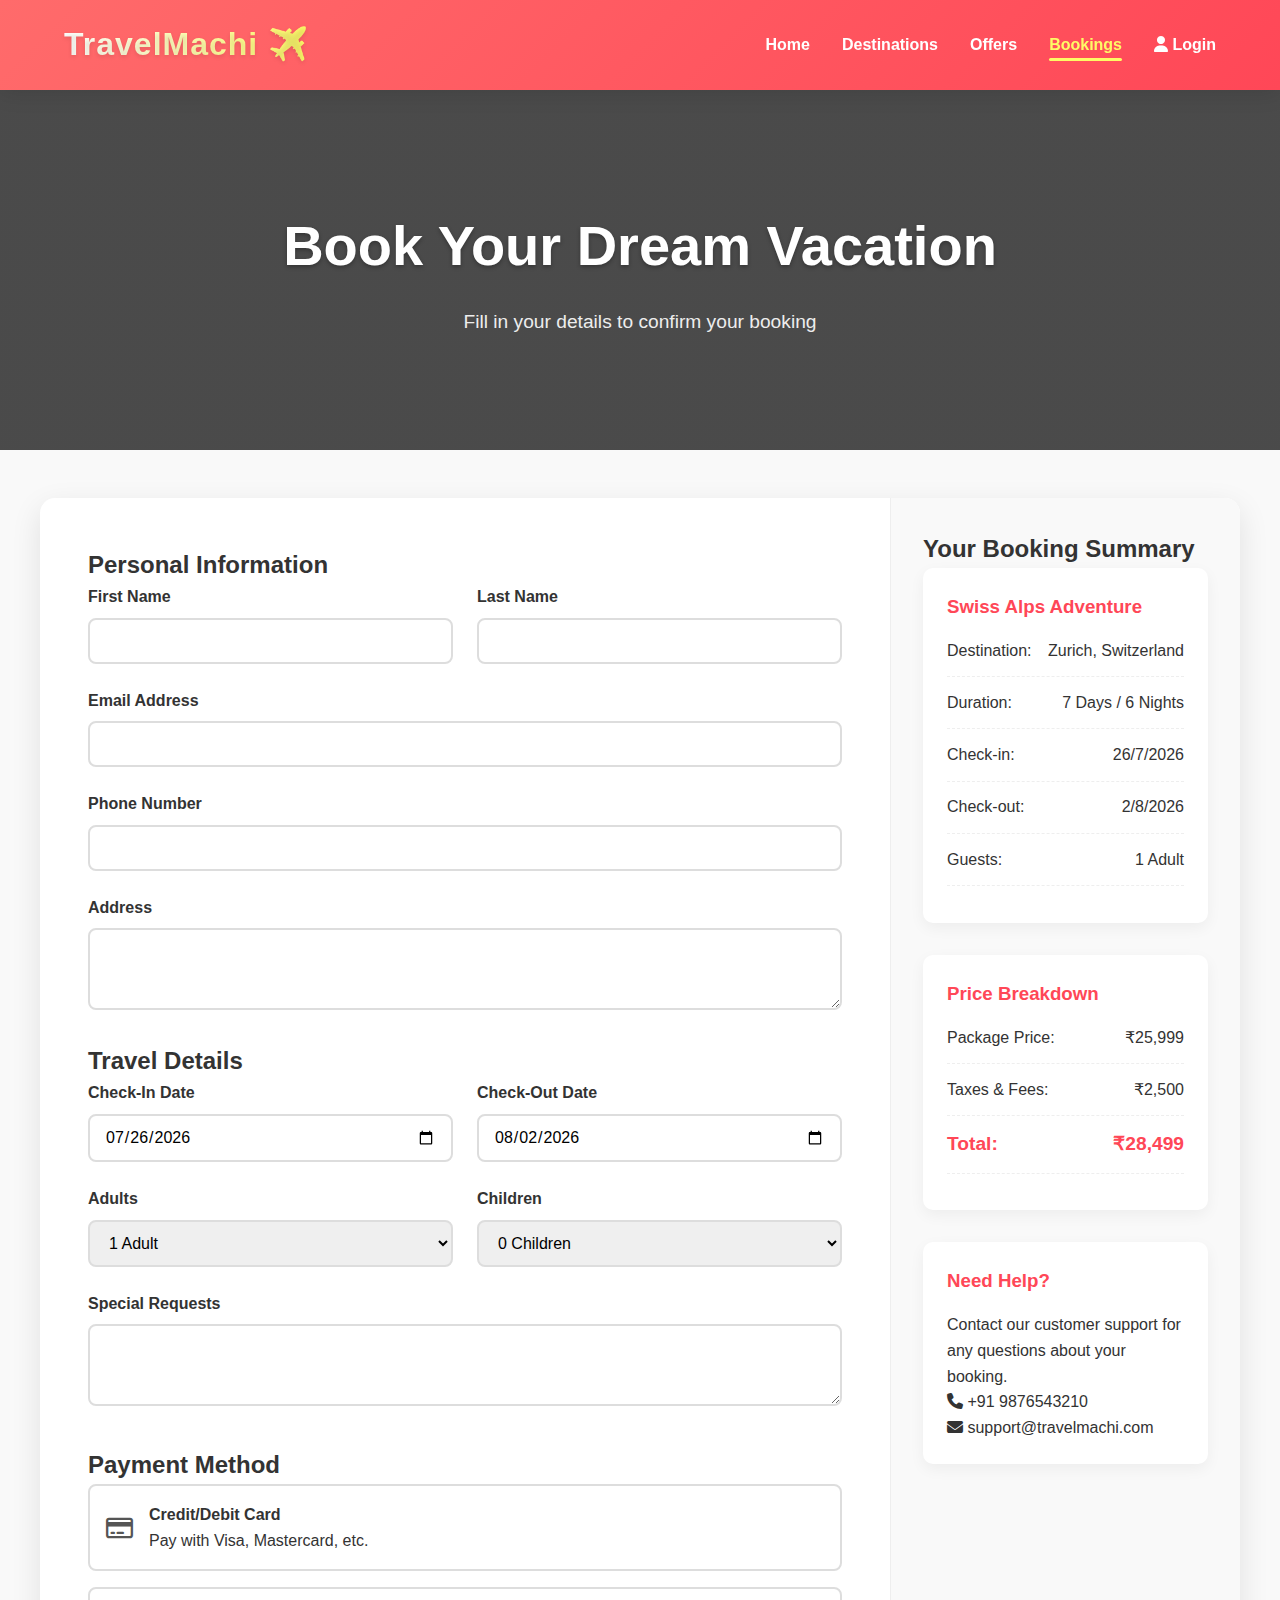
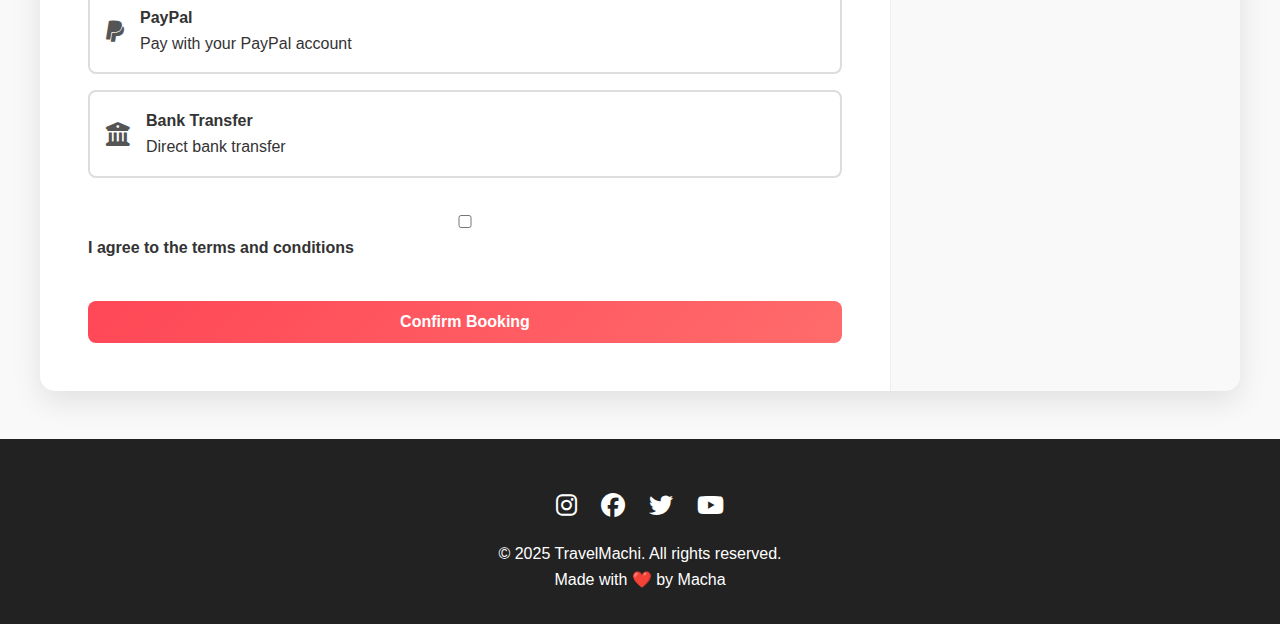
<file: bookings.html>
<!DOCTYPE html>
<html lang="en">
<head>
    <meta charset="UTF-8">
    <meta name="viewport" content="width=device-width, initial-scale=1.0">
    <title>TravelMachi | Bookings</title>
     <link rel="stylesheet" href="style.css">
    <link rel="stylesheet" href="https://cdnjs.cloudflare.com/ajax/libs/font-awesome/6.4.0/css/all.min.css">
    </head>
<body>
    <!-- Navigation -->
    <header>
        <nav>
           <div class="logo">TravelMachi ✈️</div>
            <ul>
                <li><a href="index.html">Home</a></li>
                <li><a href="destinations.html">Destinations</a></li>
                <li><a href="offers.html">Offers</a></li>
                <li><a class="active" href="bookings.html">Bookings</a></li>
                <li><a href="login.html"><i class="fas fa-user"></i> Login</a></li>
            </ul>
        </nav>
    </header>

    <!-- Hero Section -->
    <section class="bookings-hero">
        <h1>Book Your Dream Vacation</h1>
        <p>Fill in your details to confirm your booking</p>
    </section>

    <!-- Booking Container -->
    <div class="booking-container">
        <!-- Booking Form -->
        <div class="booking-form">
            <h2>Personal Information</h2>
            <form id="bookingForm">
                <div class="form-row">
                    <div class="form-group">
                        <label for="firstName">First Name</label>
                        <input type="text" id="firstName" required>
                    </div>
                    <div class="form-group">
                        <label for="lastName">Last Name</label>
                        <input type="text" id="lastName" required>
                    </div>
                </div>
                
                <div class="form-group">
                    <label for="email">Email Address</label>
                    <input type="email" id="email" required>
                </div>
                
                <div class="form-group">
                    <label for="phone">Phone Number</label>
                    <input type="tel" id="phone" required>
                </div>
                
                <div class="form-group">
                    <label for="address">Address</label>
                    <textarea id="address" rows="3" required></textarea>
                </div>
                
                <h2>Travel Details</h2>
                
                <div class="form-row">
                    <div class="form-group">
                        <label for="checkIn">Check-In Date</label>
                        <input type="date" id="checkIn" required>
                    </div>
                    <div class="form-group">
                        <label for="checkOut">Check-Out Date</label>
                        <input type="date" id="checkOut" required>
                    </div>
                </div>
                
                <div class="form-row">
                    <div class="form-group">
                        <label for="adults">Adults</label>
                        <select id="adults" required>
                            <option value="1">1 Adult</option>
                            <option value="2">2 Adults</option>
                            <option value="3">3 Adults</option>
                            <option value="4">4 Adults</option>
                        </select>
                    </div>
                    <div class="form-group">
                        <label for="children">Children</label>
                        <select id="children">
                            <option value="0">0 Children</option>
                            <option value="1">1 Child</option>
                            <option value="2">2 Children</option>
                        </select>
                    </div>
                </div>
                
                <div class="form-group">
                    <label for="specialRequests">Special Requests</label>
                    <textarea id="specialRequests" rows="3"></textarea>
                </div>
                
                <div class="payment-options">
                    <h2>Payment Method</h2>
                    
                    <div class="payment-method" onclick="selectPayment('credit')">
                        <i class="far fa-credit-card"></i>
                        <div>
                            <h4>Credit/Debit Card</h4>
                            <p>Pay with Visa, Mastercard, etc.</p>
                        </div>
                    </div>
                    
                    <div class="payment-method" onclick="selectPayment('paypal')">
                        <i class="fab fa-paypal"></i>
                        <div>
                            <h4>PayPal</h4>
                            <p>Pay with your PayPal account</p>
                        </div>
                    </div>
                    
                    <div class="payment-method" onclick="selectPayment('bank')">
                        <i class="fas fa-university"></i>
                        <div>
                            <h4>Bank Transfer</h4>
                            <p>Direct bank transfer</p>
                        </div>
                    </div>
                </div>
                
                <div class="form-group">
                    <input type="checkbox" id="terms" required>
                    <label for="terms">I agree to the terms and conditions</label>
                </div>
                
                <button type="submit" class="btn">Confirm Booking</button>
            </form>
        </div>
        
        <!-- Booking Summary -->
        <div class="booking-summary">
            <h2>Your Booking Summary</h2>
            
            <div class="summary-card">
                <h3>Swiss Alps Adventure</h3>
                <div class="summary-item">
                    <span>Destination:</span>
                    <span>Zurich, Switzerland</span>
                </div>
                <div class="summary-item">
                    <span>Duration:</span>
                    <span>7 Days / 6 Nights</span>
                </div>
                <div class="summary-item">
                    <span>Check-in:</span>
                    <span id="summaryCheckIn">--/--/----</span>
                </div>
                <div class="summary-item">
                    <span>Check-out:</span>
                    <span id="summaryCheckOut">--/--/----</span>
                </div>
                <div class="summary-item">
                    <span>Guests:</span>
                    <span id="summaryGuests">1 Adult</span>
                </div>
            </div>
            
            <div class="summary-card">
                <h3>Price Breakdown</h3>
                <div class="summary-item">
                    <span>Package Price:</span>
                    <span>₹25,999</span>
                </div>
                <div class="summary-item">
                    <span>Taxes & Fees:</span>
                    <span>₹2,500</span>
                </div>
                <div class="summary-item summary-total">
                    <span>Total:</span>
                    <span>₹28,499</span>
                </div>
            </div>
            
            <div class="summary-card">
                <h3>Need Help?</h3>
                <p>Contact our customer support for any questions about your booking.</p>
                <p><i class="fas fa-phone"></i> +91 9876543210</p>
                <p><i class="fas fa-envelope"></i> support@travelmachi.com</p>
            </div>
        </div>
    </div>

    <!-- Footer -->
    <footer>
        <div class="footer-content">
            <div class="social-icons">
                <a href="#"><i class="fab fa-instagram"></i></a>
                <a href="#"><i class="fab fa-facebook"></i></a>
                <a href="#"><i class="fab fa-twitter"></i></a>
                <a href="#"><i class="fab fa-youtube"></i></a>
            </div>
            <p>© 2025 TravelMachi. All rights reserved.</p>
            <p>Made with ❤️ by Macha</p>
        </div>
    </footer>


     <!-- JavaScript -->
    <script src="script.js"></script>
</body>
</html>
</file>
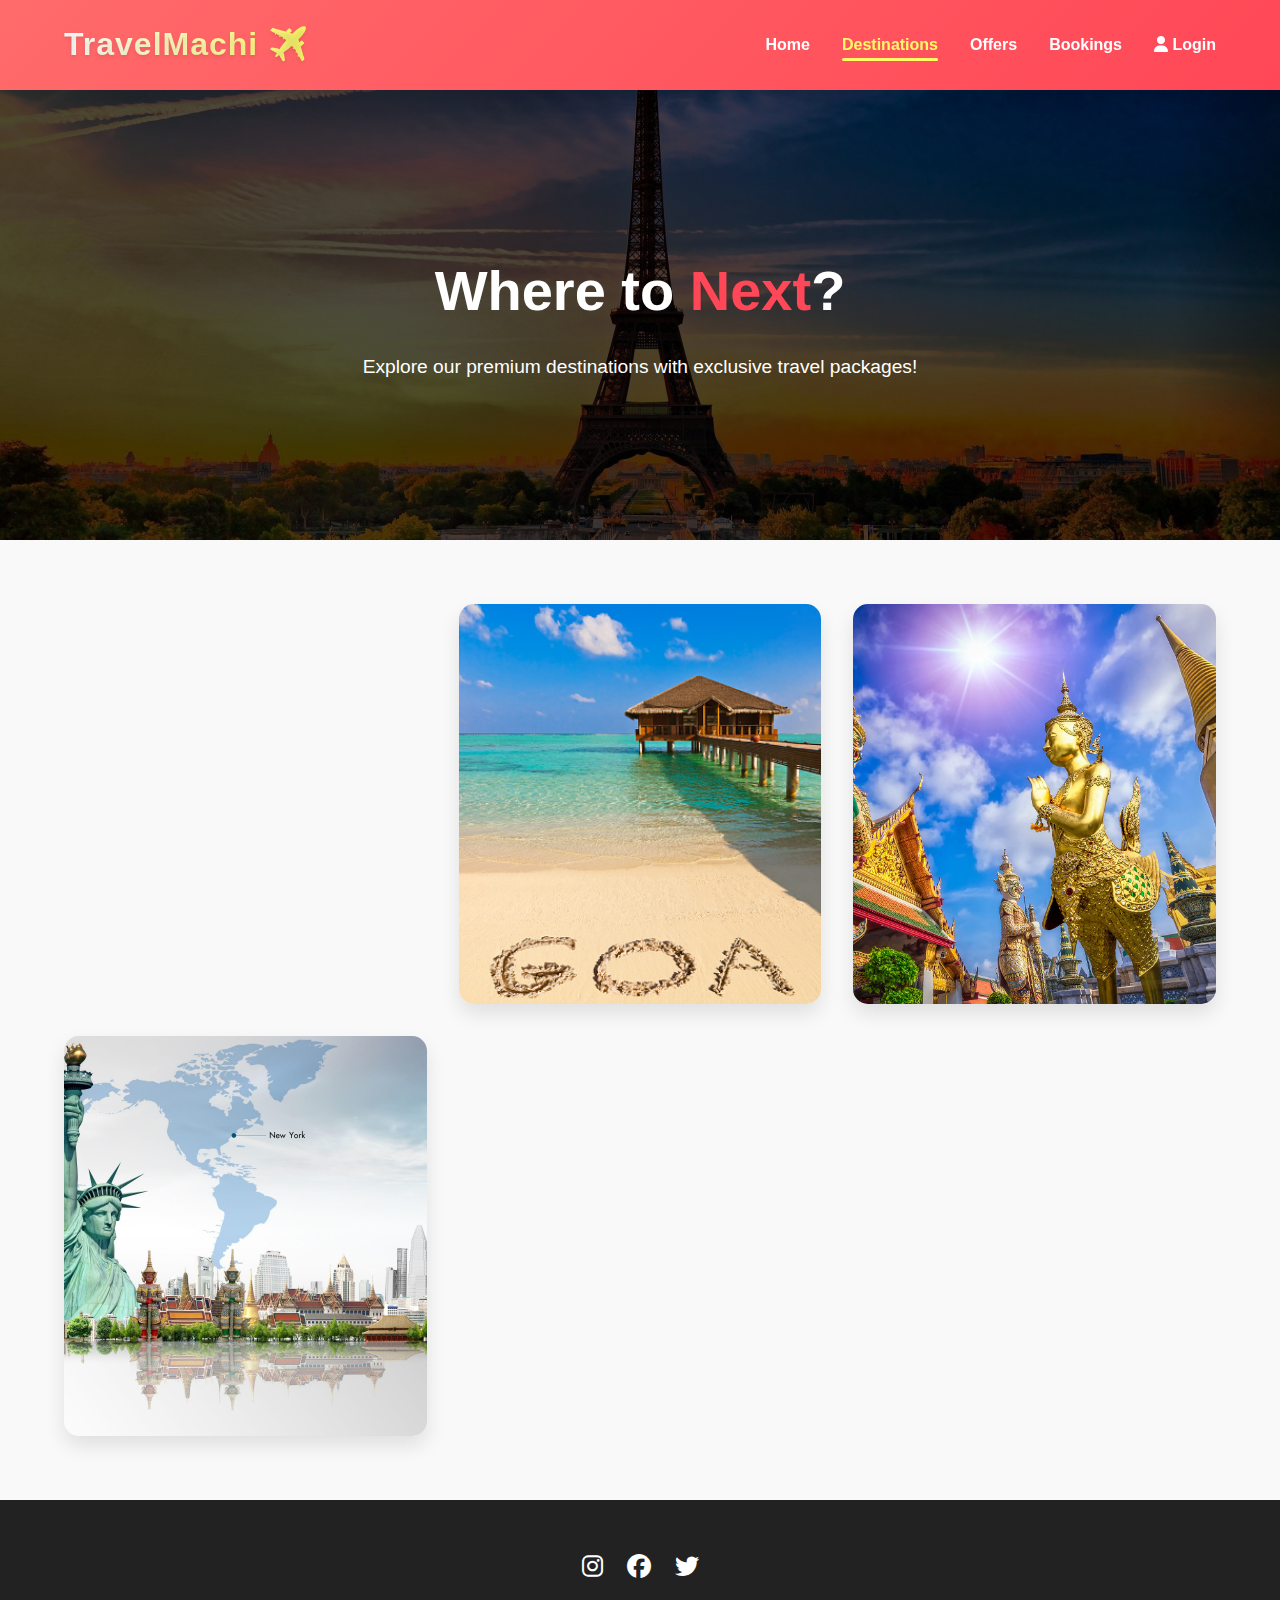
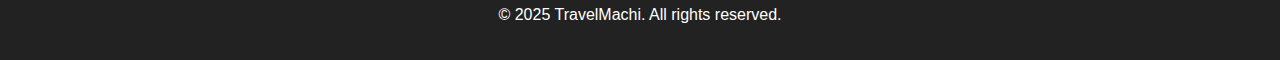
<file: destinations.html>
<!DOCTYPE html>
<html lang="en">
<head>
    <meta charset="UTF-8">
    <meta name="viewport" content="width=device-width, initial-scale=1.0">
    <title>TravelMachi | Destinations</title>
    <link rel="stylesheet" href="style.css">
    <link rel="stylesheet" href="https://cdnjs.cloudflare.com/ajax/libs/font-awesome/6.4.0/css/all.min.css">
</head>
<body>
    <!-- Navigation -->
    <header>
        <nav>
            <div class="logo">TravelMachi ✈️</div>

            <ul>
                <li><a href="index.html">Home</a></li>
                <li><a class="active" href="destinations.html">Destinations</a></li>
                <li><a href="offers.html">Offers</a></li>
                <li><a href="bookings.html">Bookings</a></li>
                <li><a href="login.html"><i class="fas fa-user"></i> Login</a></li>
            </ul>
        </nav>
    </header>

    <!-- Hero Section -->
    <section class="destinations-hero">
        <h1>Where to <span>Next</span>?</h1>
        <p>Explore our premium destinations with exclusive travel packages!</p>
    </section>

    <!-- Destinations Grid -->
    <section class="destinations-grid">
        <!-- Destination 1 - Swiss Alps -->
        <div class="destination-card">
            <img src="img/FAX9Jf5.jpg" alt="Swiss Alps">
            <div class="card-overlay">
                <h3>Swiss Alps Adventure</h3>
                <p><i class="fas fa-map-marker-alt"></i> Zurich, Switzerland</p>
                <p><i class="fas fa-rupee-sign"></i> <strong>Special Offer:</strong> ₹25,999 (was ₹32,999)</p>
                <p><i class="fas fa-calendar-alt"></i> 7 Days / 6 Nights | <i class="fas fa-hotel"></i> 5-Star Resort</p>
                <button class="btn">Book Now <i class="fas fa-arrow-right"></i></button>
            </div>
        </div>
        
        <!-- Destination 2 - Maldives -->
        <div class="destination-card">
            <img src="img/istockphoto-1206699415-170667a.jpg" alt="Maldives Beach">
            <div class="card-overlay">
                <h3>Maldives Paradise</h3>
                <p><i class="fas fa-map-marker-alt"></i> Malé, Maldives</p>
                <p><i class="fas fa-rupee-sign"></i> <strong>All Inclusive:</strong> ₹32,999</p>
                <p><i class="fas fa-calendar-alt"></i> 5 Days / 4 Nights | <i class="fas fa-umbrella-beach"></i> Private Villa</p>
                <button class="btn">Book Now <i class="fas fa-arrow-right"></i></button>
            </div>
        </div>
        
        <!-- Destination 3 - UK -->
        <div class="destination-card">
            <img src="img/wat-pra-keaw-bangkok-attractions.webp" alt="UK Countryside">
            <div class="card-overlay">
                <h3>UK Heritage Tour</h3>
                <p><i class="fas fa-map-marker-alt"></i> London, United Kingdom</p>
                <p><i class="fas fa-rupee-sign"></i> <strong>Early Bird:</strong> ₹28,999</p>
                <p><i class="fas fa-calendar-alt"></i> 6 Days / 5 Nights | <i class="fas fa-landmark"></i> Castle Stay</p>
                <button class="btn">Book Now <i class="fas fa-arrow-right"></i></button>
            </div>
        </div>
        
        <!-- Destination 4 - Bali -->
        <div class="destination-card">
            <img src="img/wp4069426.jpg" alt="Bali Resort">
            <div class="card-overlay">
                <h3>Bali Spiritual Retreat</h3>
                <p><i class="fas fa-map-marker-alt"></i> Ubud, Indonesia</p>
                <p><i class="fas fa-rupee-sign"></i> <strong>Monsoon Deal:</strong> ₹21,999</p>
                <p><i class="fas fa-calendar-alt"></i> 5 Days / 4 Nights | <i class="fas fa-spa"></i> Luxury Spa</p>
                <button class="btn">Book Now <i class="fas fa-arrow-right"></i></button>
            </div>
        </div>

        <!-- Destination 5- Bali -->
        <div class="destination-card">
            <img src="img/wp4069426.jpg" alt="Bali Resort">
            <div class="card-overlay">
                <h3>Bali Spiritual Retreat</h3>
                <p><i class="fas fa-map-marker-alt"></i> Ubud, Indonesia</p>
                <p><i class="fas fa-rupee-sign"></i> <strong>Monsoon Deal:</strong> ₹21,999</p>
                <p><i class="fas fa-calendar-alt"></i> 5 Days / 4 Nights | <i class="fas fa-spa"></i> Luxury Spa</p>
                <button class="btn">Book Now <i class="fas fa-arrow-right"></i></button>
            </div>
        </div>
        <!-- Destination 6- Bali -->
        <div class="destination-card">
            <img src="img/wp4069426.jpg" alt="Bali Resort">
            <div class="card-overlay">
                <h3>Bali Spiritual Retreat</h3>
                <p><i class="fas fa-map-marker-alt"></i> Ubud, Indonesia</p>
                <p><i class="fas fa-rupee-sign"></i> <strong>Monsoon Deal:</strong> ₹21,999</p>
                <p><i class="fas fa-calendar-alt"></i> 5 Days / 4 Nights | <i class="fas fa-spa"></i> Luxury Spa</p>
                <button class="btn">Book Now <i class="fas fa-arrow-right"></i></button>
            </div>
        </div>
    </section>

    <!-- Footer -->
    <footer>
        <div class="footer-content">
            <div class="social-icons">
                <a href="#"><i class="fab fa-instagram"></i></a>
                <a href="#"><i class="fab fa-facebook"></i></a>
                <a href="#"><i class="fab fa-twitter"></i></a>
            </div>
            <p>© 2025 TravelMachi. All rights reserved.</p>
        </div>
    </footer>

    <!-- JavaScript -->
    <script src="script.js"></script>
</body>
</html>
</file>
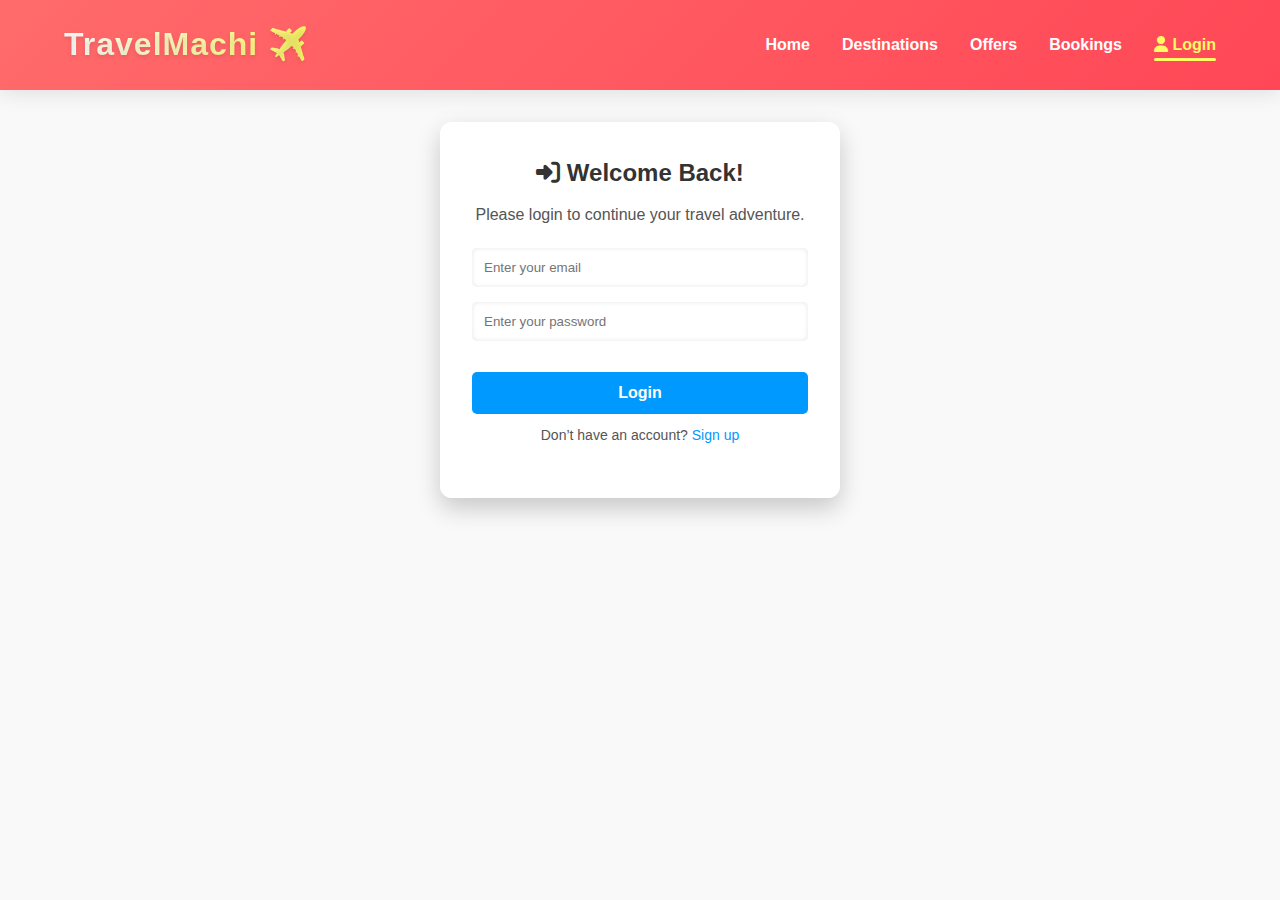
<file: login.html>
<!DOCTYPE html>
<html lang="en">
<head>
  <meta charset="UTF-8">
  <meta name="viewport" content="width=device-width, initial-scale=1.0">
  <title>Login - TravelMachi</title>
  <link rel="stylesheet" href="style.css">
  <link rel="stylesheet" href="https://cdnjs.cloudflare.com/ajax/libs/font-awesome/6.4.0/css/all.min.css">
</head>
<body>

     <header>
  <nav>
    <div class="logo">TravelMachi ✈️</div>

    <!-- ✅ ID and class added below -->
    <ul class="nav-links" id="nav-links">
      <li><a href="index.html">Home</a></li>
      <li><a href="destinations.html">Destinations</a></li>
      <li><a href="offers.html">Offers</a></li>
      <li><a href="bookings.html">Bookings</a></li>
      <li><a class="active" href="login.html"><i class="fas fa-user"></i> Login</a></li>
    </ul>
  </nav>
</header>


  <div class="login-wrapper">
    <div class="login-container">
      <h2><i class="fas fa-sign-in-alt"></i> Welcome Back!</h2>
      <p>Please login to continue your travel adventure.</p>
      <form>
        <input type="email" placeholder="Enter your email" required>
        <input type="password" placeholder="Enter your password" required>
        <button type="submit" class="btn">Login</button>
        <p class="signup-link">Don’t have an account? <a href="#">Sign up</a></p>
      </form>
    </div>
  </div>
</body>
</html>
</file>
<file: style.css>
/* ===== GLOBAL STYLES ===== */
* {
    margin: 0;
    padding: 0;
    box-sizing: border-box;
    font-family: 'Poppins', sans-serif;
}

body {
    background: #f9f9f9;
    color: #333;
    overflow-x: hidden;
    line-height: 1.6;
}

/* ===== NAVBAR ===== */
header {
    background: linear-gradient(135deg, #ff6b6b, #ff4757);
    color: white;
    padding: 1.2rem 5%;
    box-shadow: 0 4px 20px rgba(0, 0, 0, 0.1);
    position: sticky;
    top: 0;
    z-index: 1000;
    animation: fadeInDown 0.8s ease-out;
}

nav {
    display: flex;
    justify-content: space-between;
    align-items: center;
    max-width: 1400px;
    margin: 0 auto;
}

.logo {
    font-size: 2rem;
    font-weight: 700;
    letter-spacing: 1px;
    background: linear-gradient(to right, #ffffff, #fffa65);
    -webkit-background-clip: text;
    background-clip: text;
    color: transparent;
    text-shadow: 0 2px 4px rgba(0,0,0,0.1);
}

nav ul {
    display: flex;
    list-style: none;
    gap: 2rem;
}

nav ul li a {
    color: white;
    text-decoration: none;
    font-weight: 600;
    transition: all 0.3s ease;
    position: relative;
    padding: 0.5rem 0;
}

nav ul li a.active {
    color: #fffa65;
}

nav ul li a.active:after,
nav ul li a:hover:after {
    content: '';
    position: absolute;
    width: 100%;
    height: 3px;
    background: #fffa65;
    bottom: 0;
    left: 0;
    border-radius: 3px;
    transform: scaleX(1);
}

nav ul li a:after {
    transform: scaleX(0);
    transition: transform 0.3s ease;
}

nav ul li a:hover {
    color: #fffa65;
}

/* ===== HERO SECTION (INDEX PAGE) ===== */
.hero {
    height: 80vh;
    background: linear-gradient(rgba(0, 0, 0, 0.6), rgba(0, 0, 0, 0.6)), 
                url('https://images.unsplash.com/photo-1506929562872-bb421503ef21?ixlib=rb-4.0.3&ixid=M3wxMjA3fDB8MHxwaG90by1wYWdlfHx8fGVufDB8fHx8fA%3D%3D&auto=format&fit=crop&w=1568&q=80') center/cover;
    display: flex;
    flex-direction: column;
    justify-content: center;
    align-items: center;
    text-align: center;
    color: white;
    padding: 0 2rem;
}

.hero h1 {
    font-size: 4rem;
    margin-bottom: 1.5rem;
    text-shadow: 0 2px 10px rgba(0,0,0,0.3);
    animation: slideInUp 1s ease-out;
}

.hero span {
    color: #ff4757;
    position: relative;
}

.hero span:after {
    content: '';
    position: absolute;
    width: 100%;
    height: 3px;
    background: #fffa65;
    bottom: -5px;
    left: 0;
    border-radius: 3px;
}

.search-box {
    display: flex;
    gap: 1rem;
    background: rgba(255, 255, 255, 0.9);
    padding: 1.5rem;
    border-radius: 10px;
    width: 80%;
    max-width: 800px;
    margin-top: 2rem;
    animation: fadeInUp 1s ease-out 0.3s forwards;
    opacity: 0;
}

.search-box input {
    padding: 12px;
    border: 2px solid #ddd;
    border-radius: 8px;
    flex: 1;
    font-size: 1rem;
    transition: all 0.3s;
}

.search-box input:focus {
    border-color: #ff4757;
    outline: none;
}

.search-box button {
    padding: 0 2rem;
    background: #ff4757;
    color: white;
    border: none;
    border-radius: 8px;
    font-weight: bold;
    cursor: pointer;
    transition: all 0.3s;
}

.search-box button:hover {
    background: #e63946;
    transform: scale(1.02);
}

/* ===== OFFERS SECTION (INDEX PAGE) ===== */
.offers {
    padding: 5rem 2rem;
    text-align: center;
    background-color: #f5f5f5;
}

.offers h2 {
    font-size: 2.5rem;
    margin-bottom: 2rem;
    color: #333;
    position: relative;
    display: inline-block;
}

.offers h2::after {
    content: '';
    position: absolute;
    width: 50%;
    height: 4px;
    background: linear-gradient(to right, #ff4757, #e84393);
    bottom: -10px;
    left: 25%;
    border-radius: 2px;
}

.offers-container {
    display: flex;
    flex-wrap: wrap;
    gap: 2rem;
    justify-content: center;
    margin-top: 3rem;
}

.offer-card {
    position: relative;
    background: white;
    border-radius: 15px;
    overflow: hidden;
    width: 300px;
    box-shadow: 0 5px 15px rgba(0,0,0,0.1);
    transition: transform 0.4s ease, box-shadow 0.4s ease;
    cursor: pointer;
}

.offer-card img {
    width: 100%;
    height: 200px;
    object-fit: cover;
    transition: transform 0.4s ease;
}

.offer-card:hover img {
    transform: scale(1.05);
}

.offer-info {
    padding: 1.5rem;
    transition: 0.3s ease;
}

.offer-info h3 {
    margin: 0 0 10px;
    color: #ff4757;
}

.offer-info p {
    margin-bottom: 1rem;
    color: #555;
}

.offer-info .btn {
    padding: 10px 20px;
    background: #ff4757;
    color: white;
    border-radius: 8px;
    text-decoration: none;
    display: inline-block;
    font-weight: bold;
    transition: all 0.3s ease;
}

.offer-card:hover {
    transform: translateY(-8px);
    box-shadow: 0 12px 25px rgba(0, 0, 0, 0.15);
}

.offer-card:hover .btn {
    background-color: #e63946;
    transform: scale(1.1);
    box-shadow: 0 8px 15px rgba(0, 0, 0, 0.2);
}

/* ===== LOGIN SECTION ===== */
.login-section {
    display: flex;
    justify-content: center;
    align-items: center;
    min-height: 60vh;
    padding: 4rem 2rem;
    background: linear-gradient(rgba(255,255,255,0.9), rgba(255,255,255,0.9)), 
                url('https://images.unsplash.com/photo-1483728642387-6c3bdd6c93e5?ixlib=rb-4.0.3&ixid=M3wxMjA3fDB8MHxwaG90by1wYWdlfHx8fGVufDB8fHx8fA%3D%3D&auto=format&fit=crop&w=1476&q=80') center/cover;
}

.login-box {
    background: white;
    padding: 3rem;
    border-radius: 15px;
    width: 100%;
    max-width: 450px;
    box-shadow: 0 15px 30px rgba(0,0,0,0.1);
    animation: fadeIn 1s ease-out;
}

.login-box h2 {
    text-align: center;
    margin-bottom: 2rem;
    color: #ff4757;
    font-size: 2rem;
}

.login-box form {
    display: flex;
    flex-direction: column;
    gap: 1.5rem;
}

.login-box input {
    padding: 12px 15px;
    border: 2px solid #ddd;
    border-radius: 8px;
    font-size: 1rem;
    transition: all 0.3s;
}

.login-box input:focus {
    border-color: #ff4757;
    outline: none;
}

.login-box .btn {
    padding: 12px;
    background: #ff4757;
    color: white;
    border: none;
    border-radius: 8px;
    font-weight: bold;
    cursor: pointer;
    transition: all 0.3s;
    text-transform: uppercase;
    letter-spacing: 1px;
}

.login-box .btn:hover {
    background: #e63946;
    transform: translateY(-3px);
    box-shadow: 0 5px 15px rgba(230, 57, 70, 0.4);
}

  /* ===== DESTINATIONS SECTION ===== */
        .destinations-hero {
            height: 50vh;
            background: linear-gradient(rgba(0,0,0,0.7), rgba(0,0,0,0.7)), 
                        url('img/FAX9Jf5.jpg') center/cover;
            display: flex;
            flex-direction: column;
            justify-content: center;
            align-items: center;
            text-align: center;
            color: white;
            padding: 0 2rem;
        }
        
        .destinations-hero h1 {
            font-size: 3.5rem;
            margin-bottom: 1rem;
        }
        
        .destinations-hero span {
            color: #ff4757;
        }
        
        .destinations-hero p {
            font-size: 1.2rem;
            max-width: 600px;
            margin: 0 auto;
        }
        
        .destinations-grid {
            display: grid;
            grid-template-columns: repeat(auto-fit, minmax(300px, 1fr));
            gap: 2rem;
            padding: 4rem;
            max-width: 1400px;
            margin: 0 auto;
        }
        
        .destination-card {
            position: relative;
            height: 400px;
            border-radius: 15px;
            overflow: hidden;
            box-shadow: 0 10px 20px rgba(0,0,0,0.1);
            transition: all 0.3s ease;
        }
        
        .destination-card img {
            width: 100%;
            height: 100%;
            object-fit: cover;
            transition: transform 0.5s ease;
        }
        
        .destination-card:hover img {
            transform: scale(1.05);
        }
        
        .card-overlay {
            position: absolute;
            bottom: -100%;
            left: 0;
            width: 100%;
            background: linear-gradient(transparent, rgba(0,0,0,0.9));
            color: white;
            padding: 1.5rem;
            transition: bottom 0.5s ease;
        }
        
        .destination-card:hover .card-overlay {
            bottom: 0;
        }
        
        .card-overlay h3 {
            font-size: 1.5rem;
            margin-bottom: 0.5rem;
        }
        
        .card-overlay p {
            margin: 0.5rem 0;
            font-size: 0.9rem;
            display: flex;
            align-items: center;
            gap: 0.5rem;
        }
        
        /* ===== BUTTON STYLES ===== */
        .btn {
            padding: 10px 20px;
            background: #ff4757;
            color: white;
            border: none;
            border-radius: 5px;
            font-weight: bold;
            cursor: pointer;
            margin-top: 1rem;
            display: inline-flex;
            align-items: center;
            gap: 0.5rem;
            transition: all 0.3s ease;
        }
        
        .btn:hover {
            background: #e63946;
            transform: translateY(-3px);
        }
        
        /* ===== FOOTER ===== */
        footer {
            background: #222;
            color: white;
            padding: 2rem;
            text-align: center;
        }
        
        .footer-content {
            max-width: 1200px;
            margin: 0 auto;
        }
        
        .social-icons {
            display: flex;
            justify-content: center;
            gap: 1.5rem;
            margin: 1rem 0;
        }
        
        .social-icons a {
            color: white;
            font-size: 1.5rem;
        }
        
        /* ===== RESPONSIVE DESIGN ===== */
        @media (max-width: 768px) {
            .destinations-hero h1 {
                font-size: 2.5rem;
            }
            
            .destinations-grid {
                grid-template-columns: 1fr;
                padding: 2rem;
            }
            
            nav ul {
                gap: 1rem;
            }
        }


        

/* ===== BOOKINGS HERO ===== */
.bookings-hero {
    height: 40vh;
    background: linear-gradient(rgba(0,0,0,0.7), rgba(0,0,0,0.7)), 
                url('https://images.unsplash.com/photo-1501555088652-021faa106b9b?ixlib=rb-4.0.3&ixid=M3wxMjA3fDB8MHxwaG90by1wYWdlfHx8fGVufDB8fHx8fA%3D%3D&auto=format&fit=crop&w=1473&q=80') center/cover;
    display: flex;
    flex-direction: column;
    justify-content: center;
    align-items: center;
    text-align: center;
    color: white;
    padding: 0 2rem;
}

.bookings-hero h1 {
    font-size: 3.5rem;
    margin-bottom: 1rem;
    text-shadow: 0 2px 4px rgba(0,0,0,0.3);
}

.bookings-hero p {
    font-size: 1.2rem;
    max-width: 600px;
    margin: 0 auto;
    opacity: 0.9;
}

/* ===== BOOKING FORM ===== */
.booking-container {
    display: flex;
    max-width: 1200px;
    margin: 3rem auto;
    background: white;
    border-radius: 15px;
    box-shadow: 0 10px 30px rgba(0,0,0,0.1);
    overflow: hidden;
}

.booking-form {
    flex: 1;
    padding: 3rem;
}

.booking-summary {
    flex: 0 0 350px;
    background: #f9f9f9;
    padding: 2rem;
    border-left: 1px solid #eee;
}

.form-group {
    margin-bottom: 1.5rem;
}

.form-group label {
    display: block;
    margin-bottom: 0.5rem;
    font-weight: 600;
}

.form-group input,
.form-group select,
.form-group textarea {
    width: 100%;
    padding: 12px 15px;
    border: 2px solid #ddd;
    border-radius: 8px;
    font-size: 1rem;
    transition: all 0.3s;
}

.form-group input:focus,
.form-group select:focus,
.form-group textarea:focus {
    border-color: #ff4757;
    outline: none;
}

.form-row {
    display: flex;
    gap: 1.5rem;
}

.form-row .form-group {
    flex: 1;
}

/* ===== SUMMARY CARD ===== */
.summary-card {
    background: white;
    border-radius: 10px;
    padding: 1.5rem;
    box-shadow: 0 5px 15px rgba(0,0,0,0.05);
    margin-bottom: 2rem;
}

.summary-card h3 {
    margin-bottom: 1rem;
    color: #ff4757;
}

.summary-item {
    display: flex;
    justify-content: space-between;
    margin-bottom: 0.8rem;
    padding-bottom: 0.8rem;
    border-bottom: 1px dashed #eee;
}

.summary-total {
    font-weight: 700;
    font-size: 1.2rem;
    color: #ff4757;
}

/* ===== PAYMENT OPTIONS ===== */
.payment-options {
    margin: 2rem 0;
}

.payment-options h3 {
    margin-bottom: 1rem;
}

.payment-method {
    display: flex;
    align-items: center;
    gap: 1rem;
    padding: 1rem;
    border: 2px solid #ddd;
    border-radius: 8px;
    margin-bottom: 1rem;
    cursor: pointer;
    transition: all 0.3s;
}

.payment-method:hover {
    border-color: #ff4757;
}

.payment-method.active {
    border-color: #ff4757;
    background: rgba(255, 71, 87, 0.05);
}

.payment-method i {
    font-size: 1.5rem;
    color: #555;
}

/* ===== BUTTON STYLES ===== */
.btn {
    padding: 12px 30px;
    background: linear-gradient(135deg, #ff4757, #ff6b6b);
    color: white;
    border: none;
    border-radius: 8px;
    font-weight: bold;
    cursor: pointer;
    transition: all 0.3s;
    display: inline-block;
    text-align: center;
    width: 100%;
    font-size: 1rem;
}

.btn:hover {
    background: linear-gradient(135deg, #e63946, #ff4757);
    transform: translateY(-3px);
    box-shadow: 0 5px 15px rgba(230, 57, 70, 0.4);
}

/* ===== FOOTER ===== */
footer {
    background: #222;
    color: white;
    padding: 3rem 2rem;
    text-align: center;
}

.footer-content {
    max-width: 1200px;
    margin: 0 auto;
}

.social-icons {
    display: flex;
    justify-content: center;
    gap: 1.5rem;
    margin: 1.5rem 0;
}

.social-icons a {
    color: white;
    font-size: 1.5rem;
    transition: all 0.3s;
}

.social-icons a:hover {
    color: #ff4757;
    transform: translateY(-3px);
}

/* ===== RESPONSIVE DESIGN ===== */
@media (max-width: 992px) {
    .booking-container {
        flex-direction: column;
        margin: 2rem;
    }
    
    .booking-summary {
        border-left: none;
        border-top: 1px solid #eee;
    }
}

@media (max-width: 768px) {
    .bookings-hero h1 {
        font-size: 2.5rem;
    }
    
    .form-row {
        flex-direction: column;
        gap: 0;
    }
    
    nav ul {
        gap: 1rem;
    }
}

       

/* Hero Section */
.offers-hero {
    background: linear-gradient(rgba(0, 0, 0, 0.5), rgba(0, 0, 0, 0.5)), 
                url('https://images.unsplash.com/photo-1506929562872-bb421503ef21?ixlib=rb-4.0.3&ixid=M3wxMjA3fDB8MHxwaG90by1wYWdlfHx8fGVufDB8fHx8fA%3D%3D&auto=format&fit=crop&w=1568&q=80');
    background-size: cover;
    background-position: center;
    height: 300px;
    display: flex;
    flex-direction: column;
    justify-content: center;
    align-items: center;
    text-align: center;
    color: white;
    padding: 0 2rem;
}

.offers-hero h1 {
    font-size: 3rem;
    margin-bottom: 1rem;
}

.offers-hero h1 span {
    color: #3498db;
}

.offers-hero p {
    font-size: 1.2rem;
    margin: 0;
}

/* Offers Filter */
.offers-filter {
    display: flex;
    justify-content: center;
    padding: 2rem 0;
    background-color: #fff;
    margin-bottom: 2rem;
    flex-wrap: wrap;
}

.filter-btn {
    padding: 0.8rem 1.5rem;
    margin: 0 0.5rem;
    border: none;
    background-color: #f1f1f1;
    color: #333;
    border-radius: 30px;
    cursor: pointer;
    font-weight: 500;
    transition: all 0.3s;
}

.filter-btn:hover {
    background-color: #3498db;
    color: white;
}

.filter-btn.active {
    background-color: #3498db;
    color: white;
}

/* Offers Container */
.offers-container {
    display: grid;
    grid-template-columns: repeat(auto-fill, minmax(350px, 1fr));
    gap: 2rem;
    padding: 0 5%;
    max-width: 1400px;
    margin: 0 auto 3rem;
}

.offer-card {
    background-color: white;
    border-radius: 10px;
    overflow: hidden;
    box-shadow: 0 5px 15px rgba(0, 0, 0, 0.1);
    transition: transform 0.3s, box-shadow 0.3s;
}

.offer-card:hover {
    transform: translateY(-10px);
    box-shadow: 0 15px 30px rgba(0, 0, 0, 0.2);
}

.offer-img {
    position: relative;
    height: 200px;
    overflow: hidden;
}

.offer-img img {
    width: 100%;
    height: 100%;
    object-fit: cover;
    transition: transform 0.5s;
}

.offer-card:hover .offer-img img {
    transform: scale(1.1);
}

.offer-badge {
    position: absolute;
    top: 15px;
    right: 15px;
    background-color: #e74c3c;
    color: white;
    padding: 0.3rem 0.8rem;
    border-radius: 20px;
    font-size: 0.8rem;
    font-weight: bold;
}

.offer-content {
    padding: 1.5rem;
}

.offer-price {
    font-size: 1.8rem;
    font-weight: bold;
    color: #3498db;
    margin-bottom: 0.5rem;
}

.offer-content h3 {
    font-size: 1.3rem;
    margin: 0.5rem 0;
    color: #2c3e50;
}

.offer-location {
    color: #7f8c8d;
    margin-bottom: 1rem;
    display: flex;
    align-items: center;
}

.offer-location i {
    margin-right: 0.5rem;
}

.offer-details {
    display: flex;
    justify-content: space-between;
    margin: 1rem 0;
    color: #7f8c8d;
    font-size: 0.9rem;
}

.offer-details div {
    display: flex;
    align-items: center;
}

.offer-details i {
    margin-right: 0.3rem;
}

.offer-desc {
    color: #555;
    line-height: 1.5;
    margin: 1rem 0;
}

.offer-timer {
    background-color: #f8f9fa;
    padding: 0.8rem;
    border-radius: 8px;
    margin: 1.5rem 0;
}

.timer-text {
    font-size: 0.9rem;
    color: #7f8c8d;
    margin-bottom: 0.5rem;
}

.timer-numbers {
    display: flex;
    justify-content: space-between;
}

.timer-box {
    background-color: #2c3e50;
    color: white;
    padding: 0.3rem 0.6rem;
    border-radius: 5px;
    font-family: monospace;
    font-size: 1.1rem;
}

.btn-offer {
    width: 100%;
    padding: 0.8rem;
    background-color: #3498db;
    color: white;
    border: none;
    border-radius: 5px;
    font-weight: bold;
    cursor: pointer;
    transition: background-color 0.3s;
    display: flex;
    justify-content: center;
    align-items: center;
}

.btn-offer i {
    margin-left: 0.5rem;
    transition: transform 0.3s;
}

.btn-offer:hover {
    background-color: #2980b9;
}

.btn-offer:hover i {
    transform: translateX(5px);
}


        /* ===== FOOTER ===== */
        footer {
            background: #222;
            color: white;
            padding: 2rem;
            text-align: center;
        }
        
        .footer-content {
            max-width: 1200px;
            margin: 0 auto;
        }
        
        .social-icons {
            display: flex;
            justify-content: center;
            gap: 1.5rem;
            margin: 1rem 0;
        }
        
        .social-icons a {
            color: white;
            font-size: 1.5rem;
        }
        
        /* ===== RESPONSIVE DESIGN ===== */
        @media (max-width: 768px) {
            .destinations-hero h1 {
                font-size: 2.5rem;
            }
            
            .destinations-grid {
                grid-template-columns: 1fr;
                padding: 2rem;
            }
            
            nav ul {
                gap: 1rem;
            }
        }


/* Background & Font */

.login-wrapper {
  flex: 1;
  display: flex;
  justify-content: center;
  align-items: center;
  padding: 2rem;
}

.login-container {
  background: rgba(255, 255, 255, 0.95);
  padding: 2rem;
  border-radius: 12px;
  box-shadow: 0 10px 25px rgba(0, 0, 0, 0.2);
  width: 100%;
  max-width: 400px;
  text-align: center;
  animation: fadeIn 1s ease-in-out;
}

@keyframes fadeIn {
  from { opacity: 0; transform: translateY(-20px); }
  to { opacity: 1; transform: translateY(0); }
}

.login-container h2 {
  margin-bottom: 10px;
  color: #333;
}

.login-container p {
  color: #555;
  margin-bottom: 20px;
}

.login-container input {
  width: 100%;
  padding: 12px;
  margin-bottom: 15px;
  border: none;
  border-radius: 5px;
  box-shadow: inset 0 0 5px rgba(0,0,0,0.1);
}

.login-container input:focus {
  outline: 2px solid #0099ff;
  background: #f0faff;
}

.login-container .btn {
  width: 100%;
  padding: 12px;
  background: #0099ff;
  color: white;
  font-weight: bold;
  border: none;
  border-radius: 5px;
  transition: background 0.3s ease;
}

.login-container .btn:hover {
  background: #0077cc;
  cursor: pointer;
}

.signup-link {
  margin-top: 10px;
  font-size: 14px;
}

.signup-link a {
  color: #0099ff;
  text-decoration: none;
}

.signup-link a:hover {
  text-decoration: underline;
}


/*icon*/
 /* Mobile Menu Styles */
  .hamburger-btn {
    display: none;
    background: none;
    border: none;
    font-size: 1.5rem;
    color: #2c3e50;
    cursor: pointer;
  }

  @media (max-width: 768px) {
    .hamburger-btn {
      display: block;
    }
    
    .nav-links {
      display: none;
      position: absolute;
      top: 70px;
      left: 0;
      width: 100%;
      background: white;
      flex-direction: column;
      padding: 1rem 0;
      box-shadow: 0 5px 10px rgba(0,0,0,0.1);
    }
    
    .nav-links.active {
      display: flex;
    }
    
    .nav-links li {
      margin: 0;
      padding: 1rem 2rem;
      border-bottom: 1px solid #eee;
    }
  }
</file>
